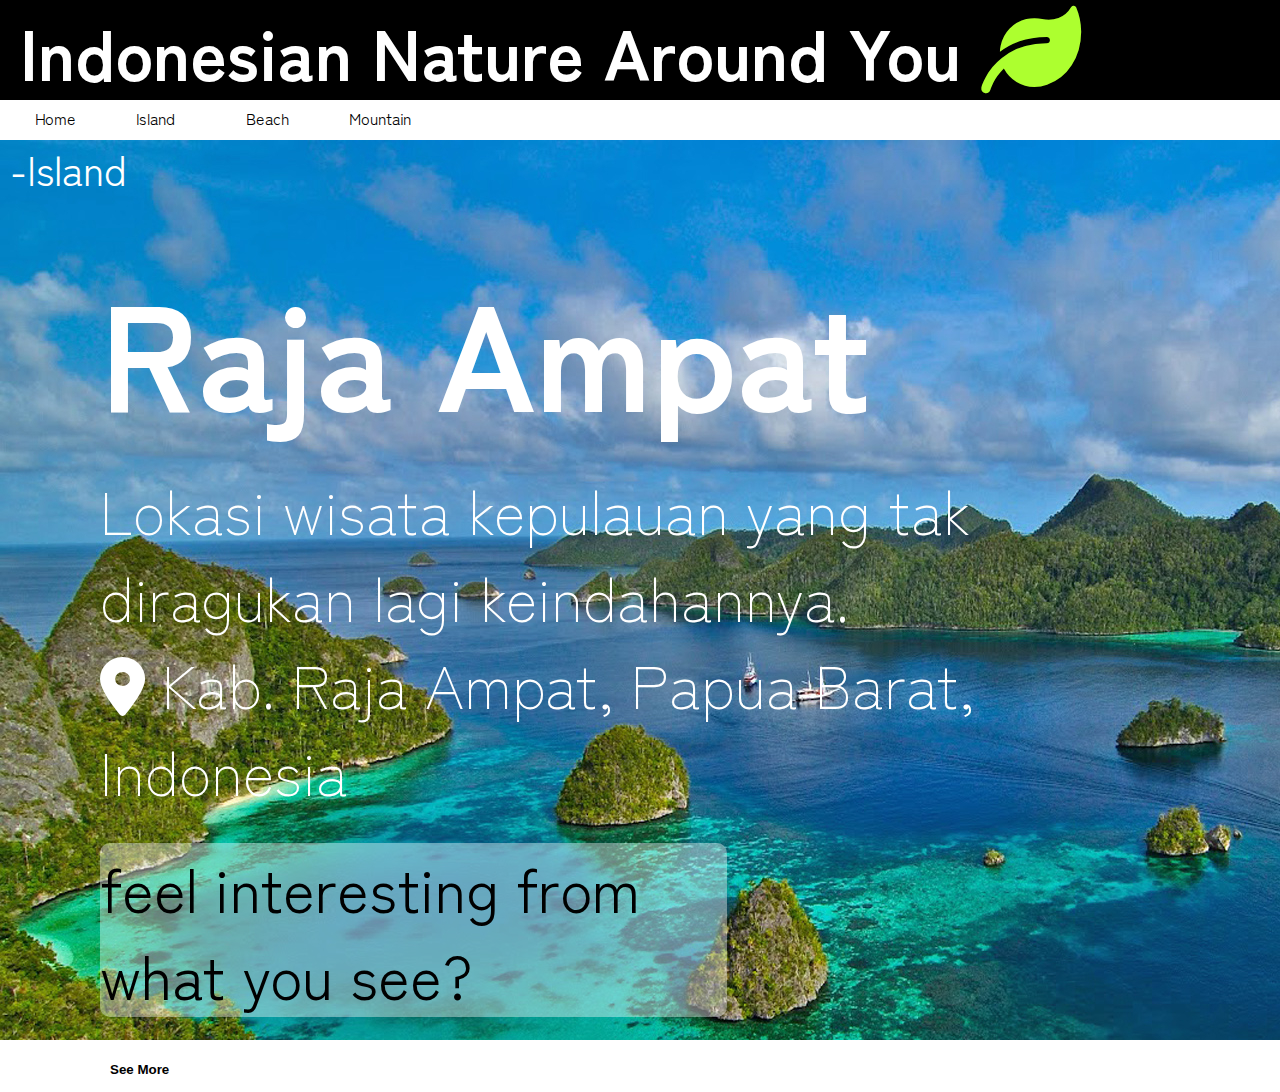
<file: index.html>
<html lang="en">
<head>
    <link rel="preconnect" href="https://fonts.googleapis.com">
    <link rel="preconnect" href="https://fonts.gstatic.com" crossorigin>
    <link href="https://fonts.googleapis.com/css2?family=Zen+Kaku+Gothic+Antique:wght@300;400;500;700;900&display=swap" rel="stylesheet">
    <link rel="stylesheet" href="style.css">
    <link rel="stylesheet" href="https://cdnjs.cloudflare.com/ajax/libs/font-awesome/6.0.0-beta2/css/all.min.css">
    <title>Nature by Aam</title>
</head>
<body>
    <div class="baratas">
        <div class="profilebar">
            <h1 class="profile">Indonesian Nature Around You</h1>
            <i class="fas fa-leaf"></i>
        </div>
        <div class="submenu">
            <li class="submenu-home">Home</li>
            <li class="submenuitem-island">Island</li>
            <li class="submenuitem-beach">Beach</li>
            <li class="submenuitem-mountain">Mountain</li>
        </div>
    </div>
    <div class="featured" style="background: url('asset/img/rajaampat.jpg');">
        <div class="featured-main">
            <h4 class="featured-group">-Island</h4>
            <div class="featured-inti">
                <h2 class="featured-title">Raja Ampat</h2>
                <p class="featured-paragraph">Lokasi wisata kepulauan yang tak diragukan lagi keindahannya.
                    <br> <i class="fas fa-map-marker-alt"></i> Kab. Raja Ampat, Papua Barat, Indonesia
                </p>
                <div class="tambahan">
                    <p class="featured-more">
                        feel interesting from what you see?
                    </p>
                    <button class="featured-more-button">See More</button>
                </div>
                
            </div>  
        </div>
          
    </div>
</body>
</html>
</file>
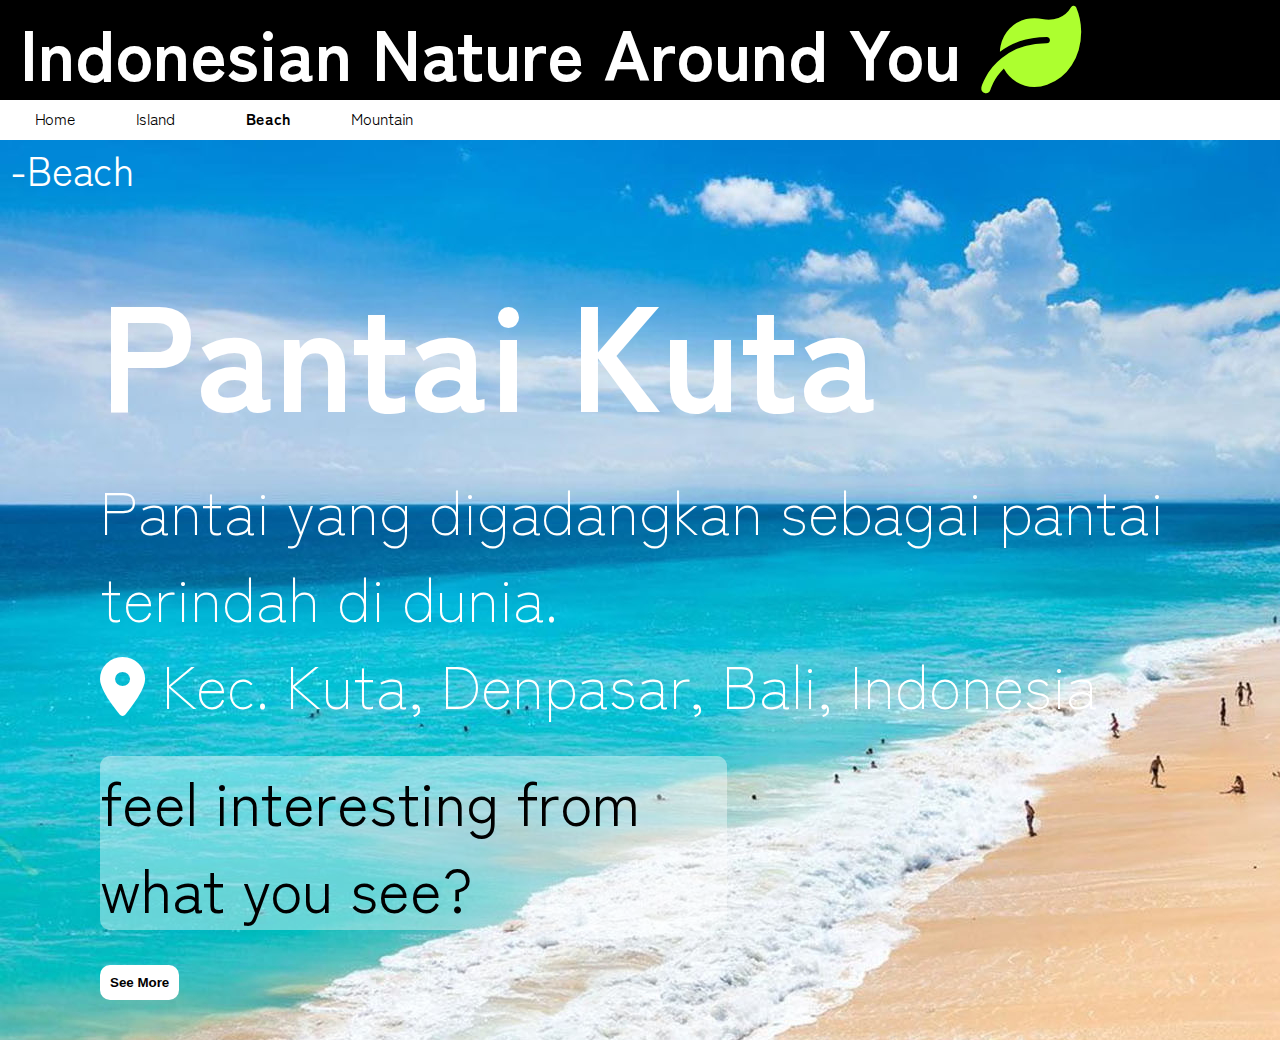
<file: beach.html>
<html lang="en">
<head>
    <link rel="preconnect" href="https://fonts.googleapis.com">
    <link rel="preconnect" href="https://fonts.gstatic.com" crossorigin>
    <link href="https://fonts.googleapis.com/css2?family=Zen+Kaku+Gothic+Antique:wght@300;400;500;700;900&display=swap" rel="stylesheet">
    <link rel="stylesheet" href="style.css">
    <link rel="stylesheet" href="https://cdnjs.cloudflare.com/ajax/libs/font-awesome/6.0.0-beta2/css/all.min.css">
    <title>Nature by Aam</title>
</head>
<body>
    <div class="baratas">
        <div class="profilebar">
            <h1 class="profile">Indonesian Nature Around You</h1>
            <i class="fas fa-leaf"></i>
        </div>
        <div class="submenu">
            <li class="submenu-home">Home</li>
            <a href="index.html" style="text-decoration: none;">
                <li class="submenuitem-island">Island</li>
            </a>
            <div class="submenu-use">
                <li class="submenuitem-beach">Beach</li>
            </div>
            <a href="gunung.html" style="text-decoration: none;"> 
                <li class="submenuitem-mountain">Mountain</li>
            </a>
        </div>
    </div>
    <div class="featured" style="background: url('asset/img/pantai.jpg');">
        <div class="featured-main">
            <h4 class="featured-group">-Beach</h4>
            <div class="featured-inti">
                <h2 class="featured-title">Pantai Kuta</h2>
                <p class="featured-paragraph">Pantai yang digadangkan sebagai pantai terindah di dunia.
                    <br> <i class="fas fa-map-marker-alt"></i> Kec. Kuta, Denpasar, Bali, Indonesia
                </p>
                <div class="tambahan">
                    <p class="featured-more">
                        feel interesting from what you see?
                    </p>
                    <a href="https://youtu.be/XvoNJIwEPcU">
                        <button class="featured-more-button">See More</button>
                    </a>
                    
                </div>
                
            </div>  
        </div>
          
    </div>
</body>
</html>
</file>
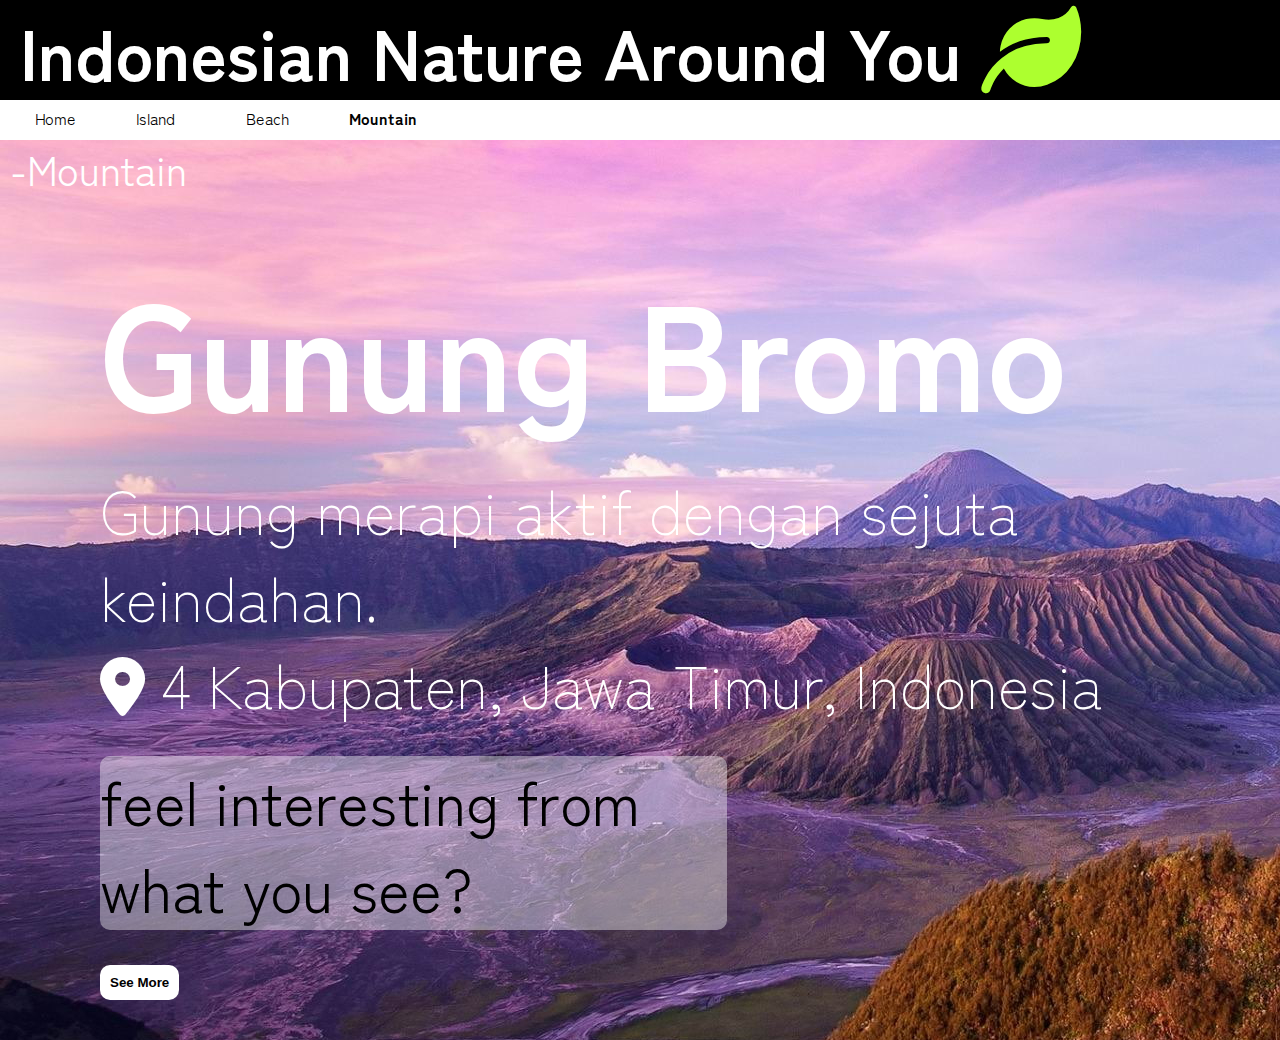
<file: gunung.html>
<html lang="en">
<head>
    <link rel="preconnect" href="https://fonts.googleapis.com">
    <link rel="preconnect" href="https://fonts.gstatic.com" crossorigin>
    <link href="https://fonts.googleapis.com/css2?family=Zen+Kaku+Gothic+Antique:wght@300;400;500;700;900&display=swap" rel="stylesheet">
    <link rel="stylesheet" href="style.css">
    <link rel="stylesheet" href="https://cdnjs.cloudflare.com/ajax/libs/font-awesome/6.0.0-beta2/css/all.min.css">
    <title>Nature by Aam</title>
</head>
<body>
    <div class="baratas">
        <div class="profilebar">
            <h1 class="profile">Indonesian Nature Around You</h1>
            <i class="fas fa-leaf"></i>
        </div>
        <div class="submenu">
            <li class="submenu-home">Home</li>
            <a href="index.html" style="text-decoration: none;">
                <li class="submenuitem-island">Island</li>
            </a>
            <a href="beach.html" style="text-decoration: none;" >
                <li class="submenuitem-beach">Beach</li>
            </a>
            <div class="submenu-use">
                <li class="submenuitem-mountain">Mountain</li>
            </div>
        </div>
    </div>
    <div class="featured" style="background: url('asset/img/gunung.jpg');">
        <div class="featured-main">
            <h4 class="featured-group">-Mountain</h4>
            <div class="featured-inti">
                <h2 class="featured-title">Gunung Bromo</h2>
                <p class="featured-paragraph">Gunung merapi aktif dengan sejuta keindahan.
                    <br> <i class="fas fa-map-marker-alt"></i> 4 Kabupaten, Jawa Timur, Indonesia
                </p>
                <div class="tambahan">
                    <p class="featured-more">
                        feel interesting from what you see?
                    </p>
                    <a href="https://youtu.be/m112HTLQbZQ">
                        <button class="featured-more-button">See More</button>
                    </a>
                    
                </div>
                
            </div>  
        </div>
          
    </div>
</body>
</html>
</file>
<file: style.css>
* {
    margin: 0;
}

body {
    font-family: 'Zen Kaku Gothic Antique', sans-serif;
    overflow: hidden;
}



.baratas{
    width: 100%;
    height: 100px;
    background-color: black;
    
}


.profilebar{
    display: flex;
    font-size: 100px;
    color: greenyellow;
}

.profile{
    opacity: 100%;
    font-size: 70px;
    margin: 0 20px;
    color: white;
}

.submenu{
    display: flex;
    list-style: none;
    font-weight: normal;
    flex: 6;
    padding: 5px;
}

.submenu-home{
    margin: 0 30px;
}

.submenu-use{
    font-weight: bold;
}

.submenuitem-island{
    align-items: center;
    margin: 0 30px;
    width: 50;
    height: 30;
    color: black;
}

.submenuitem-beach{
    margin: 0 30px;
    color: black;
}

.submenuitem-mountain{
    margin: 0 30px;
    color: black;
}

@keyframes fadeInOpacity {
	0% {
		opacity: 0;
	}
	100% {
		opacity: 1;
	}
}

.featured{
    height: 100%;
}

.featured-main{
    opacity: 1;
	animation-name: fadeInOpacity;
	animation-iteration-count: 1;
	animation-timing-function: ease-in;
	animation-duration: 2s;
}

.rajaampat-bg{
    position: absolute;
}

.featured-group{
    color: white;
    margin: 40 10;
    font-size: 40;
    font-weight: normal;
}

.featured-inti{
    opacity: 1;
	animation-name: fadeInOpacity;
	animation-iteration-count: 1;
	animation-timing-function: ease-in;
	animation-duration: 2.5s;
}

.featured-title{
    margin: 0 100;
    color: white;
    font-weight: bold;
    font-size: 150;
}

.featured-paragraph{
    margin: 10 100;
    color: white;
    font-size: 60;
    font-weight: lighter; 
}

.tambahan{
    opacity: 1;
	animation-name: fadeInOpacity;
	animation-iteration-count: 1;
	animation-timing-function: ease-in;
	animation-duration: 3s;
}

.featured-more{
    margin: 30 100;
    color: black;
    background-color: rgba(255, 255, 255, .4);
    font-size: 60;
    border-radius: 10px;
    width: 49%;
}

.featured-more-button{
    margin: 5 100;
    padding: 10px;
    background-color: white;
    color: black;
    border-radius: 10px;
    outline: none;
    border: none;
    cursor: pointer;
    font-weight: bold;

}
</file>
